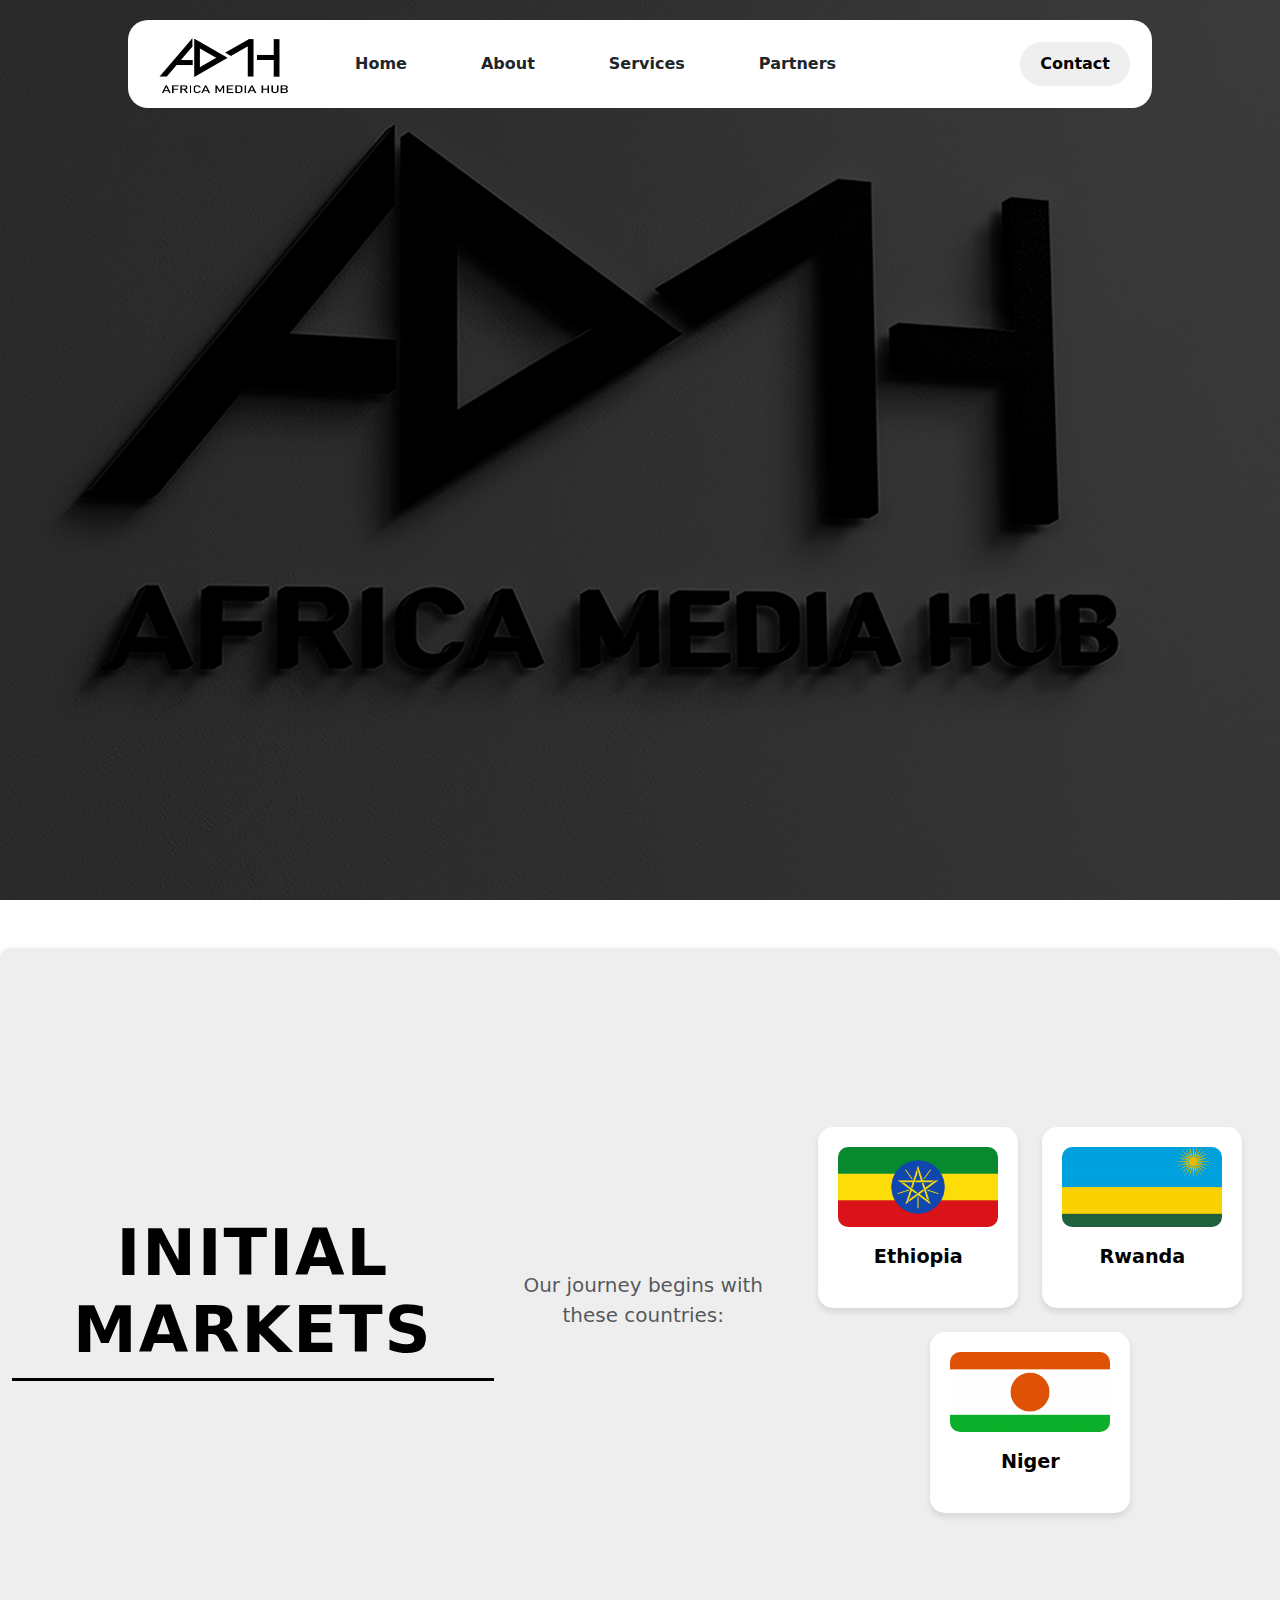
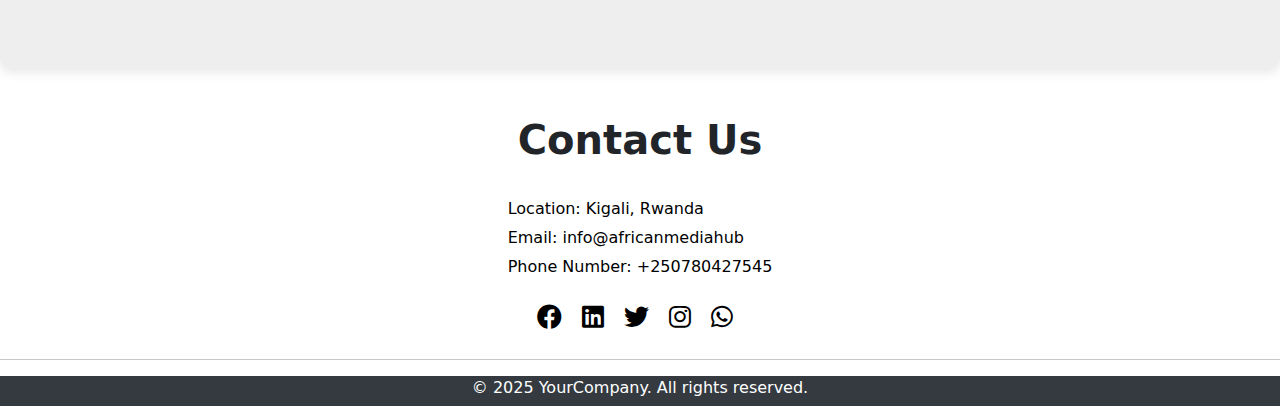
<file: index.html>
<!DOCTYPE html>
<html lang="en">
<head>
  <meta charset="UTF-8">
  <meta name="viewport" content="width=device-width, initial-scale=1.0">
  <title>African Media Hub

  </title>
 
  <link href="https://cdn.jsdelivr.net/npm/bootstrap@5.3.0/dist/css/bootstrap.min.css" rel="stylesheet">
  <link rel="stylesheet" href="https://cdnjs.cloudflare.com/ajax/libs/animate.css/4.1.1/animate.min.css">
  <link href="https://cdnjs.cloudflare.com/ajax/libs/font-awesome/6.0.0-beta3/css/all.min.css" rel="stylesheet">
  <link rel="stylesheet" href="style.css">
<link rel="stylesheet" href="home.css">
  <style>
    
   .carousel img {
  border: 2px solid #ddd;
  border-radius: 10px;
  box-shadow: 0px 4px 8px rgba(0, 0, 0, 0.1);
}
.carousel h4 {
  font-weight: bold;
  color: #121111;
}


  </style>
</head>
<body> <nav class="navbar navbar-expand-lg navbar-dark custom-navbar"> 
        <div class="container-fluid d-flex justify-content-center">
            <a class="navbar-brand" href="#">
                <img src="/assets/tuoy-02.png" alt="Logo" width="150" height="75" class="d-inline-block align-text-top">
              </a> 
              <button class="navbar-toggler" type="button" data-bs-toggle="collapse" data-bs-target="#navbarNav" aria-controls="navbarNav" aria-expanded="false" aria-label="Toggle navigation">
                <span class="navbar-toggler-icon"></span>
                <span class="navbar-toggler-icon"></span>
                <span class="navbar-toggler-icon"></span>
              </button>   
      <div class="collapse navbar-collapse " id="navbarNav">
        <ul class="navbar-nav d-flex justify-content-center">
          <li class="nav-item">
            <a class="nav-link fw-bold text-dark ms-4" href="/index.html" style="margin-right: 20px; padding: 10px 15px; border-radius: 5px; transition: all 0.3s;">Home</a>
          </li>
          <li class="nav-item">
            <a class="nav-link fw-bold text-dark ms-4" href="/about.html" style="margin-right: 20px; padding: 10px 15px; border-radius: 5px; transition: all 0.3s;">About</a>
          </li>
          <li class="nav-item">
            <a class="nav-link fw-bold text-dark ms-4" href="/service/services.html" style="margin-right: 20px; padding: 10px 15px; border-radius: 5px; transition: all 0.3s;">Services</a>
          </li>
          <li class="nav-item">
            <a class="nav-link fw-bold text-dark ms-4" href="/partners/partners.html" style="padding: 10px 15px; border-radius: 5px; transition: all 0.3s;">Partners</a> 
          </li> 
        </ul>
        <div class="ms-auto">
            <a href="#contact" class="btn btn-primary" style="background-color: #eeee;  color: #000; font-weight: bold; border: black; border-color: black;  padding: 10px 20px; border-radius: 50px; font-size: 16px; transition: all 0.3s ease;">Contact</a>
        </div>  
    </div>
  </div>
      </div>
    </div>
  </nav>
  
  <section class="hero-section">
    <div class="hero-message text-center">
      Changing Africa's Media Landscape
    </div>
    <div class="hero-message1 message-2 text-center">
        Providing affordable and accessible digital content tailored to Africa's audience
      </div>
     
  </section>
 
<section id="initial-market" class="py-5">
  <div class="container text-center">
    
    <h1 class="fw-bold modern-title">Initial Markets</h1>
    <p class="text-muted fs-5">Our journey begins with these countries:</p>
    <div class="d-flex justify-content-center align-items-center flex-wrap gap-4 mt-4">
   
      <div class="flag-card">
        <img src="/assets/Flag_of_Ethiopia-1024x512.png" alt="Kenya" class="img-fluid flag-image">
        <p class="mt-3 flag-name">Ethiopia</p>
      </div>
    
      <div class="flag-card">
        <img src="/assets/rwanda.jpg" alt="Ethiopia" class="img-fluid flag-image">
        <p class="mt-3 flag-name">Rwanda</p>
      </div>
    
      <div class="flag-card">
        <img src="/assets/niger.jpg" alt="Nigeria" class="img-fluid flag-image">
        <p class="mt-3 flag-name">Niger</p>
      </div>
    </div>
  </div>
</section>
<section id="contact">
   <div style="display: flex; flex-direction: column; align-items: center; gap: 20px;">
    <div class="Contact-us">
      <h1 class="fw-bold">Contact Us</h1>
    </div>
  
    
    <div style="text-align: left; color: #000000; flex: 1;">
      <p style="margin: 5px 0;">Location: Kigali, Rwanda</p>
      <p style="margin: 5px 0;">Email: <a href="mailto:your-email@example.com" style="color: #000000; text-decoration: none;">info@africanmediahub</a></p>
        <p style="margin: 5px 0;">Phone Number: <a href="tel:0911020978" style="color: #000000; text-decoration: none;">+250780427545</a></p>
       
        
      </div>
    
    
    <div style="display: flex; gap: 20px; margin-bottom: 10px; margin-right: 10px;">
      <a href="https://www.facebook.com" target="_blank">
        <i class="fa-brands fa-facebook" style="color: #000000; font-size: 25px;"></i>
      </a>
      
      <a href="https://www.linkedin.com" target="_blank">
        <i class="fa-brands fa-linkedin" style="color: #000000; font-size: 25px;"></i>
      </a>
      
      <a href="https://twitter.com" target="_blank">
        <i class="fa-brands fa-twitter" style="color: #000000; font-size: 25px;"></i>
      </a>
    
      <a href="https://www.instagram.com" target="_blank">
        <i class="fa-brands fa-instagram" style="color: #000000; font-size: 25px;"></i>
      </a>
      
      <a href="https://wa.me/0911020978" target="_blank">
        <i class="fa-brands fa-whatsapp" style="color: #000000; font-size: 25px;"></i>
      </a>
    </div>
</div>
</div>
</section>
<hr>
  <footer class="py-0">
    <p>&copy; 2025 YourCompany. All rights reserved.</p>
  </footer>

 

  <script src="https://cdn.jsdelivr.net/npm/bootstrap@5.3.0/dist/js/bootstrap.bundle.min.js"></script>
</body>
</html>
</file>
<file: style.css>
.custom-navbar {
    position: absolute; 
    margin-top: 20px;
    top: 0;
    left: 50%;
    transform: translateX(-50%);
    z-index: 10;
    background-color: #ffffff; 
    padding:0 10px;
    border-radius: 20px;
    max-width: 1200px;
    width: 80%;
    height: fit-content;
  
    }
    .navbar-toggler-icon{
      background-color: #333;
      width: 30px;
      height: 3px;
      display: block;
      margin: 5px auto;
      border-radius: 2px;

    }
    .nav-link:hover, .nav-link:focus {
      color: #fff !important;
      background-color: #383838 !important; 
      border-radius: 5px; 
    }
    .nav-link:active {
      background-color: #383838 !important;
    }
    .btn-primary:hover {
      background-color: #383838 !important;
      color: #fff !important; 
      border-color: #000; 
      transform: scale(1.05); 
      transition: all 0.3s ease; 
    }
</file>
<file: home.css>
body {
  margin: 0;
  overflow-x: hidden;}

.hero-section {
  height: 100vh; 
  background: url('/assets/black\ AMH\ background.png') no-repeat center center/cover; 
  display: flex;
  justify-content: center;
  align-items: center;
  position: relative;
  flex-direction: column;
  animation: backgroundAnimation 15s infinite; 
padding-top: 10%;
 
}

.hero-message {
  font-size: 5rem;
  font-weight: bold;
  color: white;
  text-shadow: 2px 2px 5px rgba(0, 0, 0, 0.7);
  opacity: 0; 
  transform: scale(0.8); 
  animation: popOut 1.5s ease-out forwards; 
  
}
.hero-message1 {
  font-size: 1.5rem;
  font-weight: bold;
  color: white;
  text-shadow: 2px 2px 5px rgba(0, 0, 0, 0.7);
  opacity: 0; 
  transform: scale(0.8); 
  animation: popOut 1.2s ease-out forwards; 
}
commet   
.message-1 {
  animation: popOut 1.5s ease-out forwards; 
}

.message-2 {
  animation: popOut 1.5s ease-out 1s forwards; 
}

@keyframes popOut {
  0% {
    opacity: 0;
    transform: scale(0.8);
  }
  50% {
    opacity: 1;
    transform: scale(1.2);
  }
  100% {
    opacity: 1;
    transform: scale(1);
  }
}
* {
  margin: 0;
  padding: 0;
  box-sizing: border-box;
}


.container {
  display: flex;
  justify-content: space-between;
  align-items: center;
  max-width: 1300px;
  height: 80vb;
  background-color:#eee; 
  border-radius: 10px;
  box-shadow: 0 4px 12px rgba(0, 0, 0, 0.1); 
}

.image img {
 
  width: 600px; 
  height: 500px;
  border-radius: 8px; 
  transition: transform 0.3s ease; }

.image img:hover {
  transform: scale(1.05); 
}

.text {
  width: 50%;
  padding-left: 30px; 
}

.text h1 {
  font-size: 3rem;
  font-weight: 600;
  margin-bottom: 55px;
  color: #000000; 
  font-weight: bolder;
  letter-spacing: 0.5px;
}


.text h1:hover {
  color: #000000;
  transform: translateX(5px); 
}

  .initial-market {
    background-color: #f9f9f9;
    padding: 60px 0;
  }

 
  .modern-title {
    font-size: 4rem;
    color: #000;
    text-transform: uppercase;
    letter-spacing: 2px;
    border-bottom: 3px solid #000;
    display: inline-block;
    padding-bottom: 10px;
    margin-bottom: 20px;
  }

 
  .flag-card {
    display: flex;
    flex-direction: column;
    align-items: center;
    background: #fff;
    padding: 20px;
    border-radius: 15px;
    box-shadow: 0 4px 6px rgba(0, 0, 0, 0.1);
    transition: transform 0.3s ease, box-shadow 0.3s ease;
    width: 200px;
  }

  
  .flag-image {
    border-radius: 10px;
    width: 100%;
    height: auto;
    object-fit: cover;
  }

 
  .flag-name {
    font-size: 1.2rem;
    color: #000;
    font-weight: bold;
    margin-top: 10px;
  }

 
  .flag-card:hover {
    transform: translateY(-5px);
    box-shadow: 0 8px 15px rgba(0, 0, 0, 0.2);
  }


  @media (max-width: 768px) {
    .flag-card {
      width: 150px;
    }
  
    .modern-title {
      font-size: 2rem;
    }
  
    .hero-message {
      font-size: 3rem;
    }
  
    .hero-message1 {
      font-size: 1rem;
    }
  
    .text h1 {
      font-size: 2rem;
    }
  }
  @media (max-width: 768px) {
    .container {
      flex-direction: column; 
      align-items: center; 
      padding: 10px;
    }
  
    .image img {
      width: 100%; 
      max-width: 400px; 
    }
  
    .text {
      padding: 10px; 
      text-align: center; 
    }
  
    .text h1 {
      font-size: 2rem;
      margin-bottom: 20px;
    }
  }
  @media (max-width: 768px) {
    .contact{
      padding-left: 15px;
      padding-right: 15px;
    }
    .fa-brands {
      font-size: 30px;
      margin-bottom: 10px; 
    }
  }

  @media (max-width: 480px) {
    .fa-brands {
      font-size: 24px;
    }
  }
  footer {
    
    left: 0;
    bottom: 0;
    width: 100%;
    height: 30px;
    background-color: #343a40;
    color: white;
    text-align: center;
    padding: 10px 0;
  }
</file>
